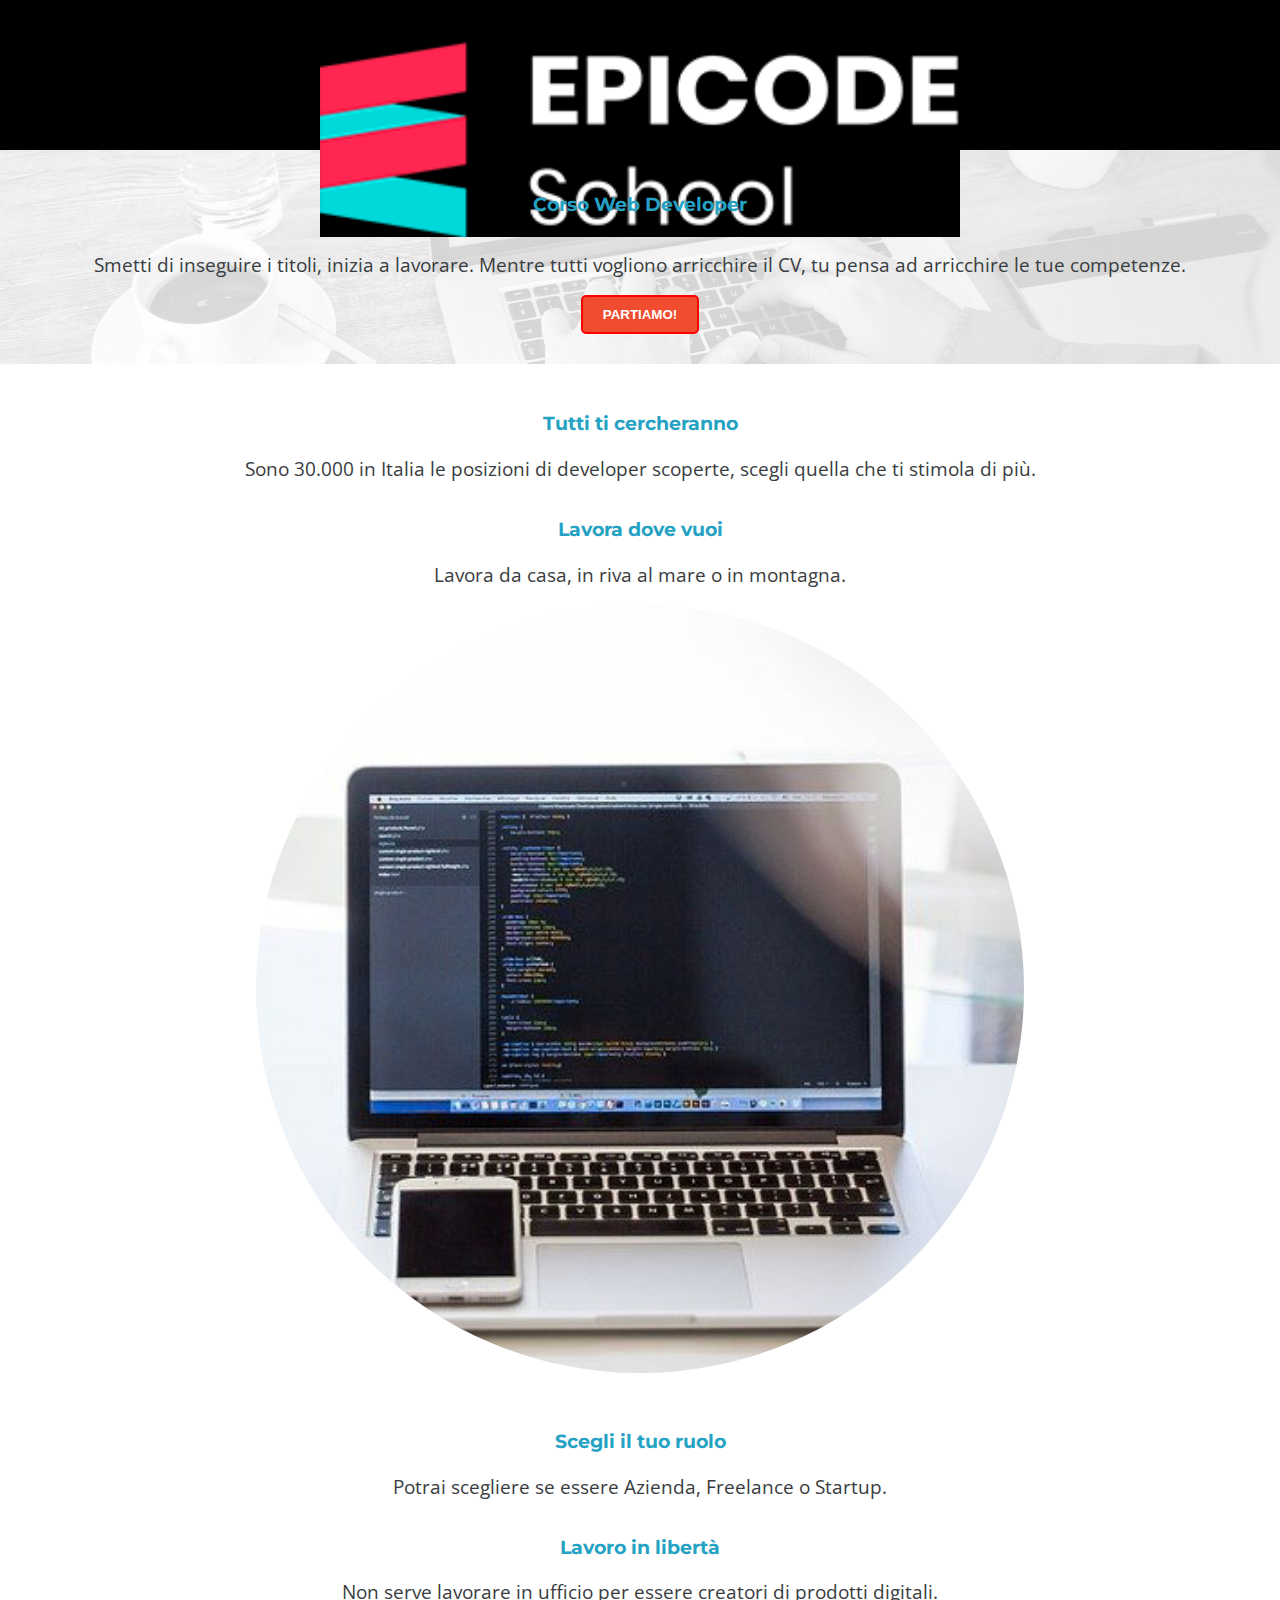
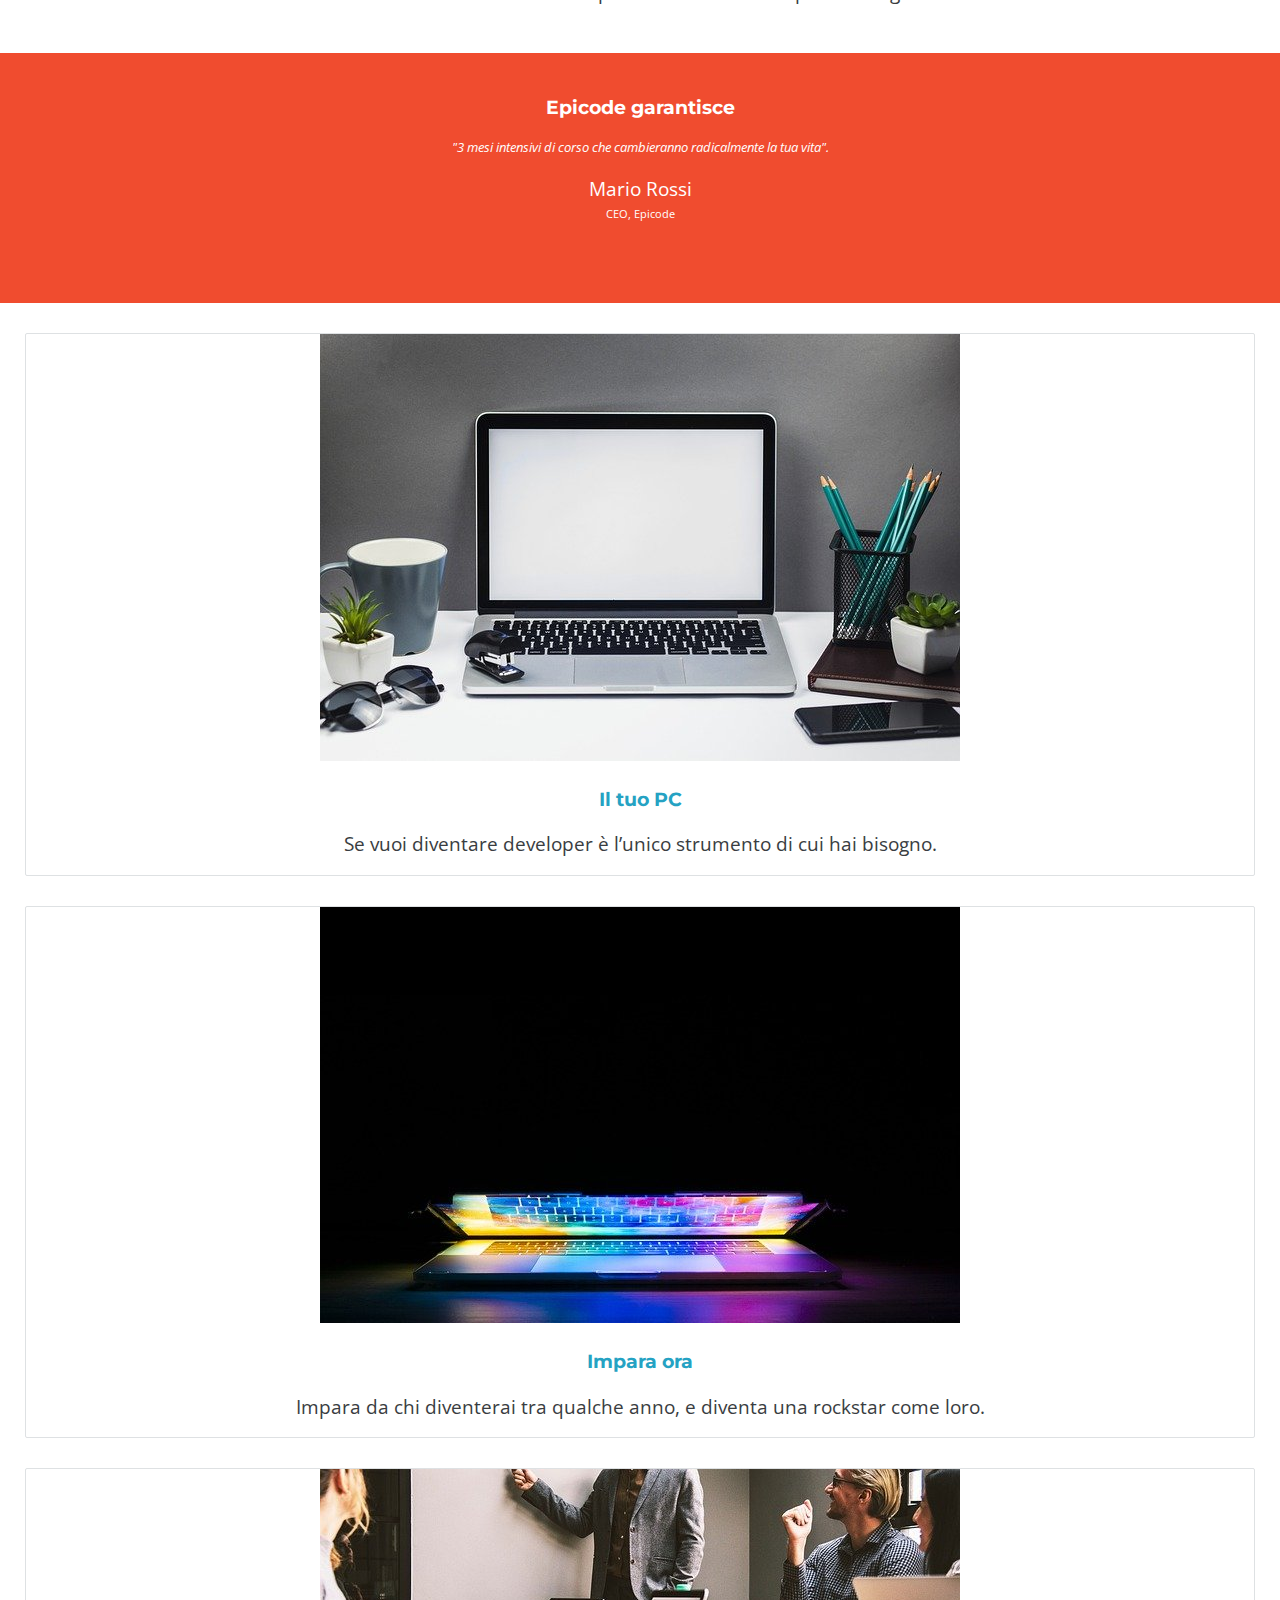
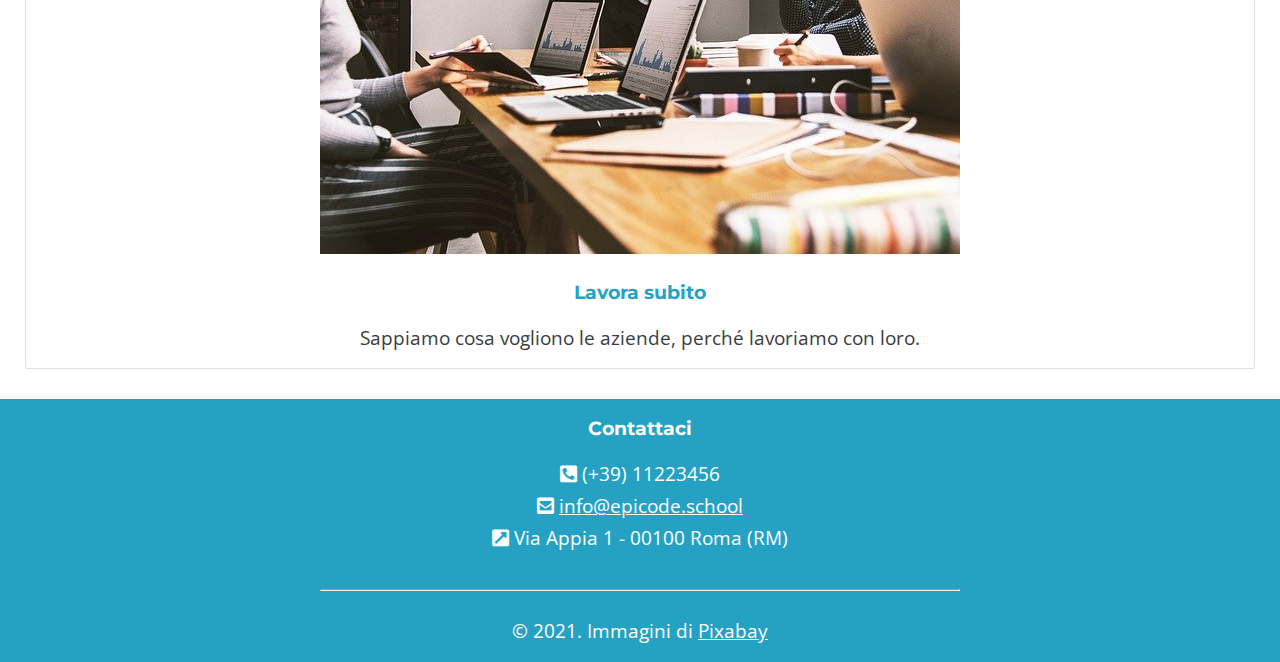
<file: index.html>
<!DOCTYPE html>
<html lang="en">
  <head>
    <!-- META_TAGS -->
    <meta charset="UTF-8" />
    <meta content="width=device-width, initial-scale=1.0" name="viewport" />
    <meta
      name="description"
      content="Da zero a Epicode con i corsi completi per diventare uno sviluppatore professionista in 3 mesi."
    />
    <!-- FONT -->
    <link rel="preconnect" href="https://fonts.googleapis.com" />
    <link rel="preconnect" href="https://fonts.gstatic.com" crossorigin />
    <link
      href="https://fonts.googleapis.com/css2?family=Montserrat:wght@400;700&family=Open+Sans:wght@400;600;700&display=swap"
      rel="stylesheet"
    />

    <!-- FONTAWESOME -->
    <link
      rel="stylesheet"
      href="https://cdnjs.cloudflare.com/ajax/libs/font-awesome/5.15.4/css/all.min.css"
      integrity="sha512-1ycn6IcaQQ40/MKBW2W4Rhis/DbILU74C1vSrLJxCq57o941Ym01SwNsOMqvEBFlcgUa6xLiPY/NS5R+E6ztJQ=="
      crossorigin="anonymous"
      referrerpolicy="no-referrer"
    />

    <!-- CSS -->
    <link rel="stylesheet" href="./css/reset.css" />
    <link rel="stylesheet" href="./css/style.css" />

    <!-- WEBPAGE_NAME -->
    <title>Corso Web Developer - Epicode school</title>
  </head>
  <body>
    <!-- BEGIN_HEADER -->
    <header>
      <div class="logo"><img src="./images/logo.png" alt="" /></div>
    </header>
    <!-- END_HEADER -->

    <!-- BEGIN_MAIN -->
    <main>
      <!-- SECTION -->

      <section class="sect1">
        <div>
          <h1>Corso Web Developer</h1>
        </div>
        <div>
          <p>
            Smetti di inseguire i titoli, inizia a lavorare. Mentre tutti vogliono arricchire il CV, tu pensa ad
            arricchire le tue competenze.
          </p>
          <button class="pulsante">PARTIAMO!</button>
        </div>
      </section>
      <!-- section -->

      <section class="sect2">
        <div>
          <h2>Tutti ti cercheranno</h2>
          <p>Sono 30.000 in Italia le posizioni di developer scoperte, scegli quella che ti stimola di più.</p>
          <h2>Lavora dove vuoi</h2>
          <p>Lavora da casa, in riva al mare o in montagna.</p>
        </div>
        <div><img src="./images/notebook.jpg" alt="" /></div>
        <div>
          <h2>Scegli il tuo ruolo</h2>
          <p>Potrai scegliere se essere Azienda, Freelance o Startup.</p>
          <h2>Lavoro in libertà</h2>
          <p>Non serve lavorare in ufficio per essere creatori di prodotti digitali.</p>
        </div>
      </section>
      <section id="sectred">
        <div>
          <h2>Epicode garantisce</h2>
          <p style="font-style: italic; font-size: 0.8rem">
            "3 mesi intensivi di corso che cambieranno radicalmente la tua vita".
          </p>
          <h3>Mario Rossi</h3>
          <h6 style="font-size: 0.7rem">CEO, Epicode</h6>
        </div>
      </section>

      <section class="post">
        <div><img src="./images/foto1.jpg" alt="" /></div>
        <div>
          <h2>Il tuo PC</h2>
          <p>Se vuoi diventare developer è l’unico strumento di cui hai bisogno.</p>
        </div>
      </section>
      <section class="post">
        <div><img src="./images/foto2.jpg" alt="" /></div>
        <div>
          <h2>Impara ora</h2>
          <p>Impara da chi diventerai tra qualche anno, e diventa una rockstar come loro.</p>
        </div>
      </section>
      <section class="post">
        <div><img src="./images/foto3.jpg" alt="" /></div>
        <div>
          <h2>Lavora subito</h2>
          <p>Sappiamo cosa vogliono le aziende, perché lavoriamo con loro.</p>
        </div>
      </section>
    </main>
    <!-- END_MAIN -->

    <!-- BEGIN_FOOTER -->
    <footer>
      <section id="footer">
        <h2>Contattaci</h2>
        <div>
          <ul>
            <li><i class="fas fa-phone-square-alt"></i>(+39) 11223456</li>
            <li><i class="fas fa-envelope-square"></i><a href="info@epicode.school">info@epicode.school</a></li>
            <li><i class="fas fa-external-link-square-alt"></i>Via Appia 1 - 00100 Roma (RM)</li>
          </ul>
        </div>
        <hr />
        <div>
          <p>&copy 2021. Immagini di <a href="#">Pixabay</a></p>
        </div>
      </section>
    </footer>
    <!-- END_FOOTER -->
  </body>
</html>
</file>
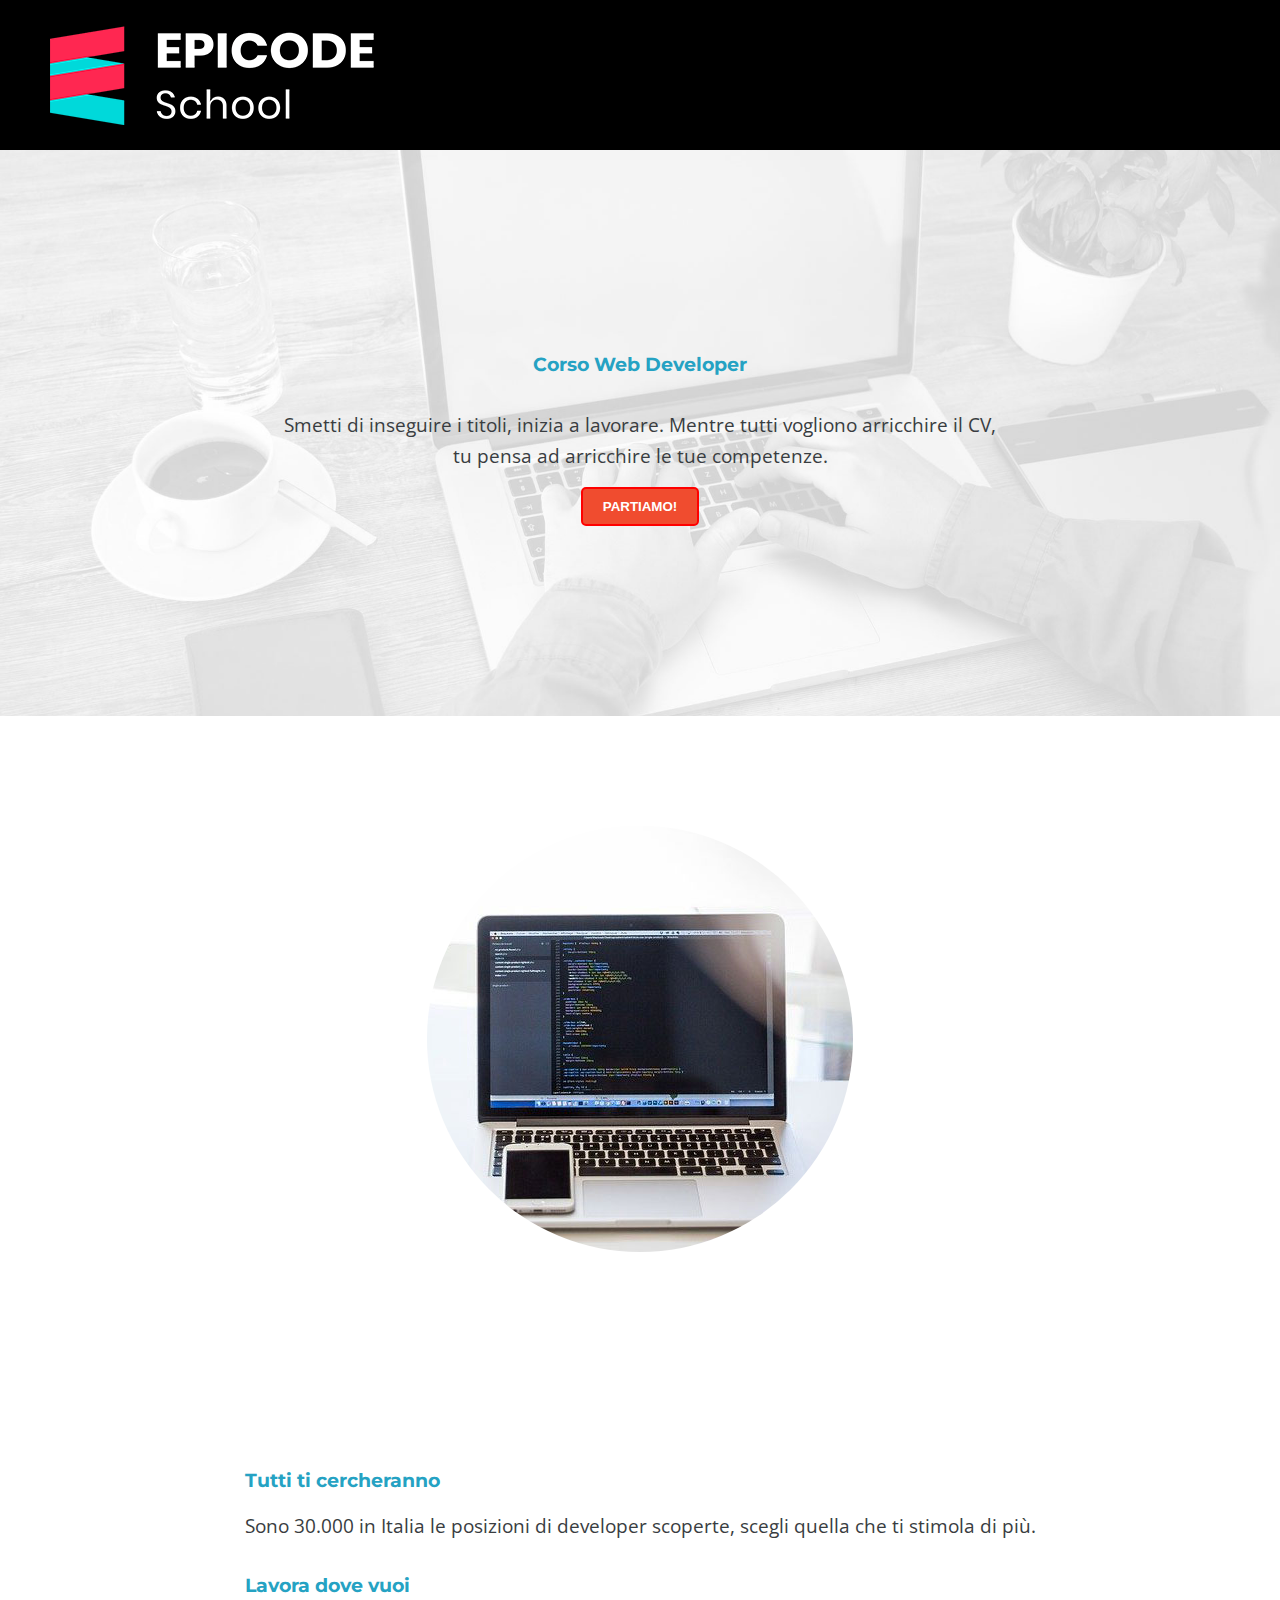
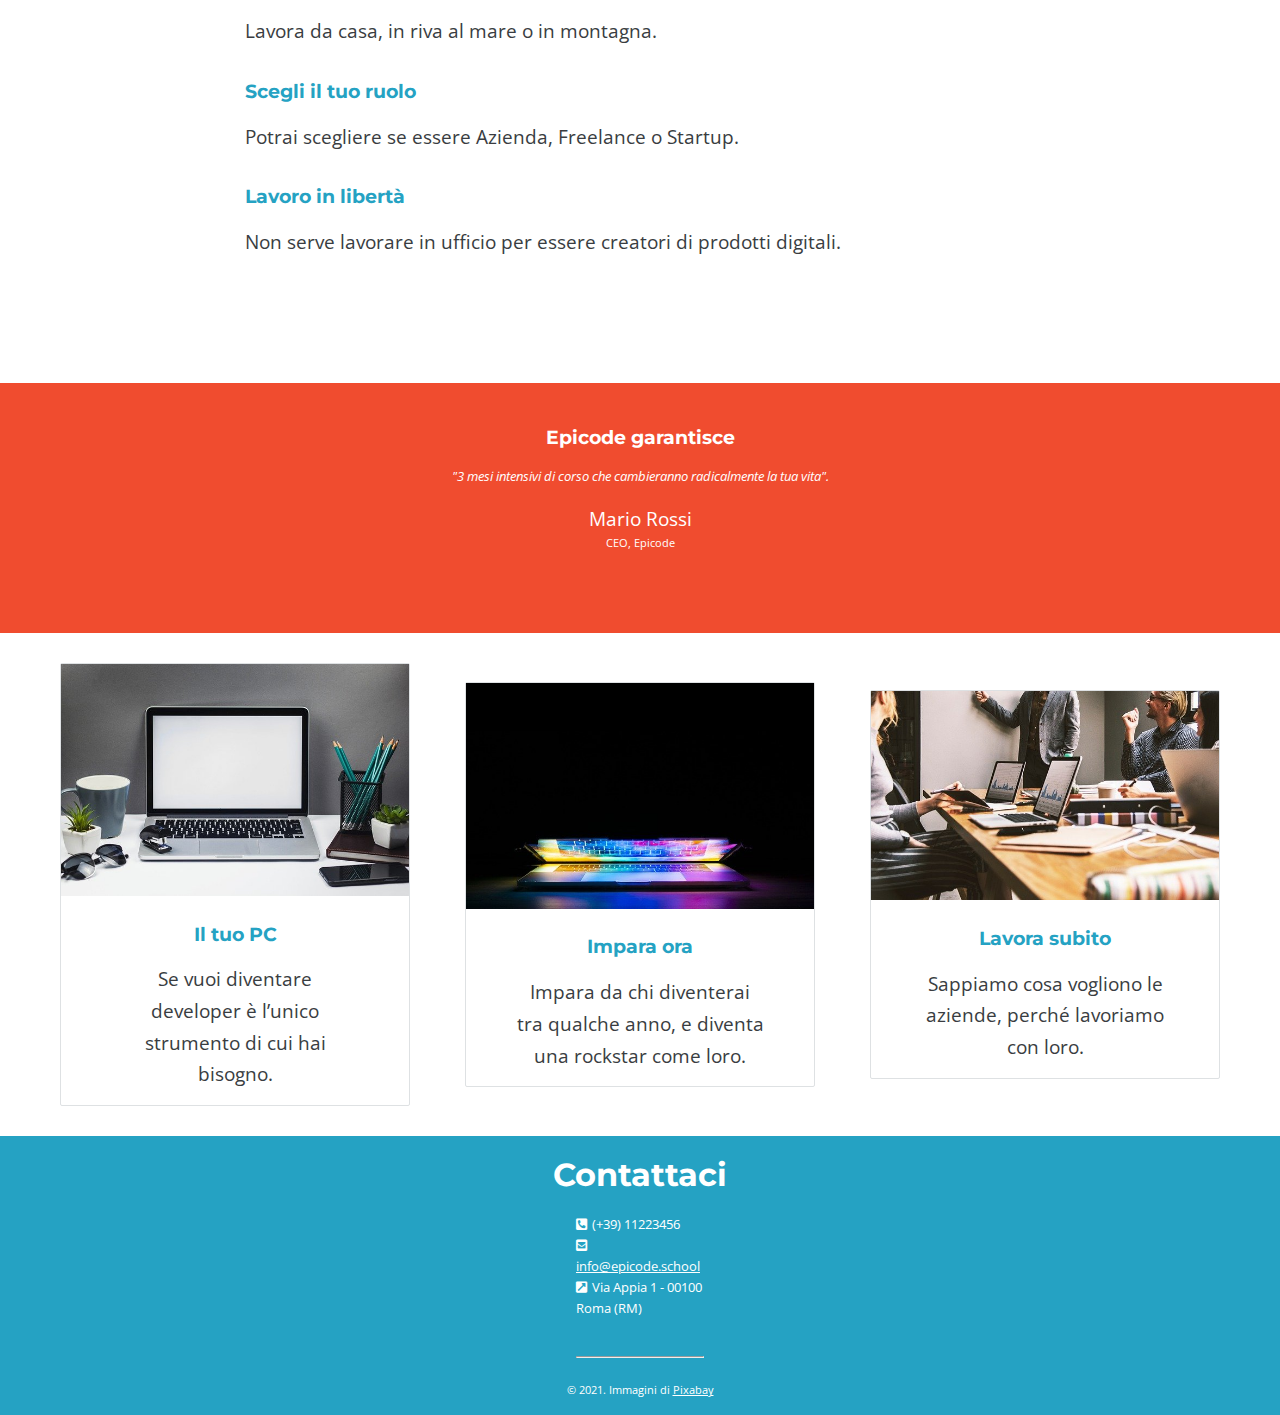
<file: desktop/index.html>
<!DOCTYPE html>
<html lang="en">
  <head>
    <!-- META_TAGS -->
    <meta charset="UTF-8" />
    <meta content="width=device-width, initial-scale=1.0" name="viewport" />
    <meta
      name="description"
      content="Da zero a Epicode con i corsi completi per diventare uno sviluppatore professionista in 3 mesi."
    />
    <!-- FONT -->
    <link rel="preconnect" href="https://fonts.googleapis.com" />
    <link rel="preconnect" href="https://fonts.gstatic.com" crossorigin />
    <link
      href="https://fonts.googleapis.com/css2?family=Montserrat:wght@400;700&family=Open+Sans:wght@400;600;700&display=swap"
      rel="stylesheet"
    />

    <!-- FONTAWESOME -->
    <link
      rel="stylesheet"
      href="https://cdnjs.cloudflare.com/ajax/libs/font-awesome/5.15.4/css/all.min.css"
      integrity="sha512-1ycn6IcaQQ40/MKBW2W4Rhis/DbILU74C1vSrLJxCq57o941Ym01SwNsOMqvEBFlcgUa6xLiPY/NS5R+E6ztJQ=="
      crossorigin="anonymous"
      referrerpolicy="no-referrer"
    />

    <!-- CSS -->
    <link rel="stylesheet" href="./css/reset.css" />
    <link rel="stylesheet" href="./css/style.css" />

    <!-- WEBPAGE_NAME -->
    <title>Corso Web Developer - Epicode school</title>
  </head>
  <body>
    <!-- BEGIN_HEADER -->
    <header>
      <div class="logo"><img src="./images/logo.png" alt="" /></div>
    </header>
    <!-- END_HEADER -->

    <!-- BEGIN_MAIN -->
    <main>
      <!-- SECTION -->

      <section class="sect1">
        <div class="block">
          <div>
            <h1>Corso Web Developer</h1>
          </div>
          <div>
            <p>
              Smetti di inseguire i titoli, inizia a lavorare. Mentre tutti vogliono arricchire il CV, <br />tu pensa ad
              arricchire le tue competenze.
            </p>
            <button class="pulsante">PARTIAMO!</button>
          </div>
        </div>
      </section>
      <!-- section -->

      <section class="sect2">
        <div><img src="./images/notebook.jpg" alt="" /></div>
        <div>
          <h2>Tutti ti cercheranno</h2>
          <p>Sono 30.000 in Italia le posizioni di developer scoperte, scegli quella che ti stimola di più.</p>
          <h2>Lavora dove vuoi</h2>
          <p>Lavora da casa, in riva al mare o in montagna.</p>
          <h2>Scegli il tuo ruolo</h2>
          <p>Potrai scegliere se essere Azienda, Freelance o Startup.</p>
          <h2>Lavoro in libertà</h2>
          <p>Non serve lavorare in ufficio per essere creatori di prodotti digitali.</p>
        </div>
      </section>
      <section id="sectred">
        <div>
          <h2>Epicode garantisce</h2>
          <p style="font-style: italic; font-size: 0.8rem">
            "3 mesi intensivi di corso che cambieranno radicalmente la tua vita".
          </p>
          <h3>Mario Rossi</h3>
          <h6 style="font-size: 0.7rem">CEO, Epicode</h6>
        </div>
      </section>

      <section class="post">
        <div><img src="./images/foto1.jpg" alt="" /></div>
        <div>
          <h2>Il tuo PC</h2>
          <p>Se vuoi diventare developer è l’unico strumento di cui hai bisogno.</p>
        </div>
      </section>
      <section class="post">
        <div><img src="./images/foto2.jpg" alt="" /></div>
        <div>
          <h2>Impara ora</h2>
          <p>Impara da chi diventerai tra qualche anno, e diventa una rockstar come loro.</p>
        </div>
      </section>
      <section class="post">
        <div><img src="./images/foto3.jpg" alt="" /></div>
        <div>
          <h2>Lavora subito</h2>
          <p>Sappiamo cosa vogliono le aziende, perché lavoriamo con loro.</p>
        </div>
      </section>
    </main>
    <!-- END_MAIN -->

    <!-- BEGIN_FOOTER -->
    <footer>
      <section id="footer">
        <h2>Contattaci</h2>
        <div>
          <ul>
            <li><i class="fas fa-phone-square-alt"></i>(+39) 11223456</li>
            <li><i class="fas fa-envelope-square"></i><a href="info@epicode.school">info@epicode.school</a></li>
            <li><i class="fas fa-external-link-square-alt"></i>Via Appia 1 - 00100 Roma (RM)</li>
          </ul>
        </div>
        <hr />
        <div>
          <p>&copy 2021. Immagini di <a href="#">Pixabay</a></p>
        </div>
      </section>
    </footer>
    <!-- END_FOOTER -->
  </body>
</html>
</file>
<file: css/style.css>
/* RULES */
*,
*::before,
*::after {
  margin: 0;
  padding: 0;
  box-sizing: border-box;
}

body {
  font-family: "Open Sans", sans-serif;
  line-height: 1.65;
  font-size: 1.2rem;
  color: #393d41;
}

/* UTILITY */

/* HEADER */
header {
  background-color: black;
  height: 150px;
}

.logo {
  text-align: center;
}

.logo img {
  width: 50%;
  margin-top: 40px;
}

/* MAIN */
h1 {
  color: #25a2c3;
  padding-top: 40px;
  padding-bottom: 15px;
  margin-inline-start: 50px;
  margin-inline-end: 50px;
  font-family: "Montserrat", sans-serif;
  font-weight: bold;
  line-height: 1.5;
}
h2 {
  color: #25a2c3;
  padding-top: 15px;
  margin-inline-start: 50px;
  margin-inline-end: 50px;
  font-family: "Montserrat", sans-serif;
  font-weight: bold;
  line-height: 1.5;
}

p,
ul,
ol {
  padding-top: 15px;
  padding-bottom: 15px;
  margin-inline-start: 50px;
  margin-inline-end: 50px;
}

main {
  text-align: center;
}

/* SECTION */

.sect1 {
  background-image: url(../images/banner.jpg);
  background-size: cover;
  background-position: center;
  margin-top: 0px;
}

.pulsante {
  background-color: #f04c2f; /* Rosso */
  color: #ffffff; /* Bianco */
  padding: 10px 20px; /* Padding del pulsante */
  text-transform: uppercase; /* Trasforma il testo in maiuscolo */
  font-weight: bold; /* Grassetto */
  border: 2px solid #ff0000; /* Bordo rosso */
  border-radius: 5px; /* Border radius per angoli arrotondati */
  cursor: pointer; /* Cambia il cursore quando si passa sopra al pulsante */
  margin-bottom: 30px;
}

section {
  margin-top: 30px;
}
.sect2 img {
  border-radius: 50%;
  width: 60%;
  margin-bottom: 30px;
}
#sectred,
#sectred div h2 {
  background-color: #f04c2f;
  color: white;
}
#sectred {
  height: 250px;
  padding-top: 25px;
}

/* POST */
.post {
  border: 1px solid #dee1e3;
  border-radius: 2px;
  margin-left: 25px;
  margin-right: 25px;
}
.post img {
  max-width: 100%;
}

/* FOOTER */
footer {
  color: white;
  background-color: #25a2c3;
  text-align: center;
}

footer a {
  color: white;
}

footer hr {
  display: inline-block;
  width: 50%;
}
footer h2 {
  color: white;
}

footer i {
  padding-right: 5px;
}
</file>
<file: desktop/css/style.css>
/* RULES */
*,
*::before,
*::after {
  margin: 0;
  padding: 0;
  box-sizing: border-box;
}

body {
  font-family: "Open Sans", sans-serif;
  line-height: 1.65;
  font-size: 1.2rem;
  color: #393d41;
}

/* UTILITY */

/* HEADER */
header {
  background-color: black;
  height: 150px;
}

.logo {
  width: 100%;
}

.logo img {
  padding-left: 50px;
  padding-top: 25px;
}

/* MAIN */
h1 {
  color: #25a2c3;
  padding-top: 40px;
  padding-bottom: 15px;
  margin-inline-start: 50px;
  margin-inline-end: 50px;
  font-family: "Montserrat", sans-serif;
  font-weight: bold;
  line-height: 1.5;
}
h2 {
  color: #25a2c3;
  padding-top: 15px;
  margin-inline-start: 50px;
  margin-inline-end: 50px;
  font-family: "Montserrat", sans-serif;
  font-weight: bold;
  line-height: 1.5;
}

p,
ul,
ol {
  padding-top: 15px;
  padding-bottom: 15px;
  margin-inline-start: 50px;
  margin-inline-end: 50px;
}

main {
  text-align: center;
}

/* SECTION */

.sect1 {
  background-image: url(../images/banner.jpg);
  background-size: cover;
  background-position: center;
  margin-top: 0px;
  padding: 100px;
  padding-bottom: 10rem;
  padding-top: 10rem;
}
.sect1 .block {
}

.pulsante {
  background-color: #f04c2f; /* Rosso */
  color: #ffffff; /* Bianco */
  padding: 10px 20px; /* Padding del pulsante */
  text-transform: uppercase; /* Trasforma il testo in maiuscolo */
  font-weight: bold; /* Grassetto */
  border: 2px solid #ff0000; /* Bordo rosso */
  border-radius: 5px; /* Border radius per angoli arrotondati */
  cursor: pointer; /* Cambia il cursore quando si passa sopra al pulsante */
  margin-bottom: 30px;
}

section {
  margin-top: 30px;
}

.sect2 div {
  margin: 5rem 5rem;
  display: inline-block;
  vertical-align: middle;
}

.sect2 img {
  border-radius: 50%;
  width: 100%;
  margin-bottom: 30px;
}

.sect2 h2,
.sect2 p {
  text-align: left;
}

#sectred,
#sectred div h2 {
  background-color: #f04c2f;
  color: white;
}
#sectred {
  height: 250px;
  padding-top: 25px;
}

/* POST */
.post {
  border: 1px solid #dee1e3;
  border-radius: 2px;
  margin-left: 25px;
  margin-right: 25px;
  display: inline-block;
  vertical-align: middle;
  max-width: 350px;
}
.post img {
  width: 100%;
  object-fit: cover;
}

/* FOOTER */
footer {
  color: white;
  background-color: #25a2c3;
  text-align: center;
}

footer a {
  color: white;
}

footer hr {
  display: inline-block;
  width: 10%;
}
footer h2 {
  color: white;
  font-size: 2rem;
}

footer ul {
  margin: 0 auto;
  width: 10%;
  text-align: left;
  font-size: 0.8rem;
}

footer p {
  font-size: 0.7rem;
}
footer i {
  padding-right: 5px;
}
</file>
